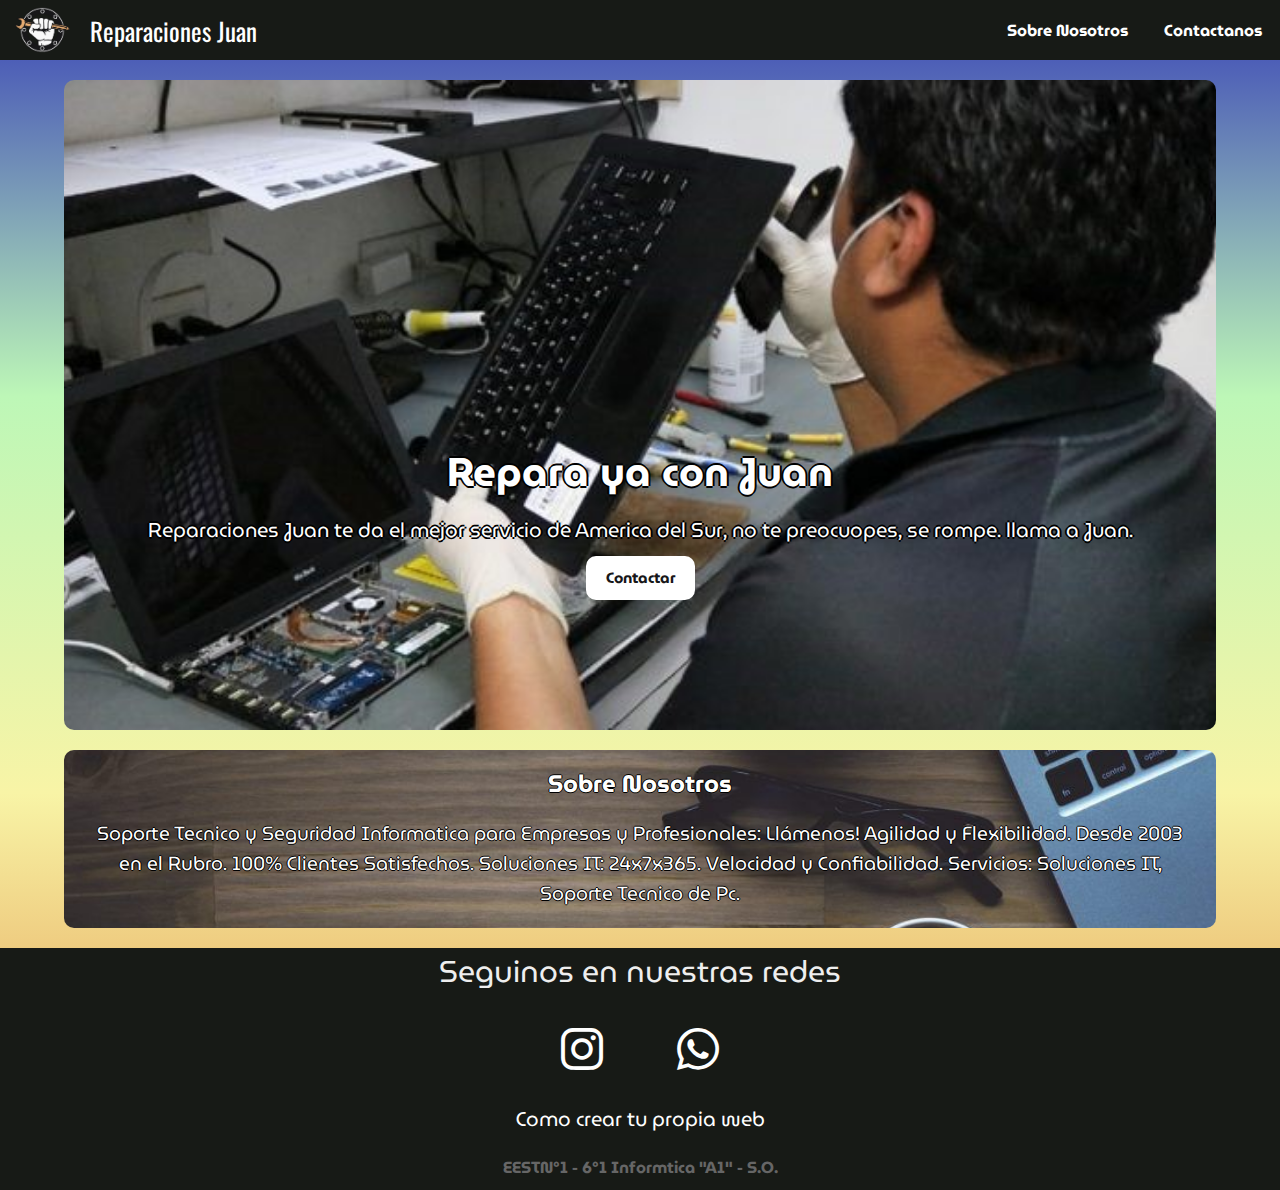
<file: index.html>
<!DOCTYPE html>
<html lang="es">
<head>
    <meta charset="UTF-8">
    <meta http-equiv="X-UA-Compatible" content="IE=edge">
    <meta name="viewport" content="width=device-width, initial-scale=1.0">
    <link rel="stylesheet" href="styles.css">
    <!-- Icon -->
    <!-- Aquí podra cambiar el icono que ira en la pestaña del navegador, para cambiarlo modifique el "href=" agregando el nombre de la imagen de su icono/logo -->
    <link rel="shortcut icon" href="logo.png">
    <!-- Fonts -->
    <!-- Aquí puede cambiar o agregar las fuentes de texto que desee usar, le recomendamos usar Google Fonts donde podra encontrar muchas opciones e instrucciones para agregar y usar las fuentes. -->
    <link rel="preconnect" href="https://fonts.googleapis.com">
    <link rel="preconnect" href="https://fonts.gstatic.com" crossorigin>
    <link href="https://fonts.googleapis.com/css2?family=MuseoModerno:wght@200&family=Oswald:wght@300;400&display=swap" rel="stylesheet">
    <!-- Font Awesome -->
    <!-- Aquí es donde sacaremos los iconos que deseemos usar -->
    <!-- Puedes ir a la pagina web de Font Awesome para ver todos los iconos disponibles .
    para usar los iconos escribiremos "fab" para iconos solidos y seguido "fa-" y el nombre del icono-->
    <link rel="stylesheet" href="https://cdnjs.cloudflare.com/ajax/libs/font-awesome/6.0.0-beta2/css/all.min.css">
    <!-- Title -->
    <!-- Aquí puede modificar el titulo de la pagina que ira en la pestaña del navegador y que los motores de busqueda tomaran a la hora de realizar busquedas -->
    <title>Reparaciones Juan</title>
</head>
<body>
    <!-- Nav -->
    <!-- Aquí se podra modificar la barra de navegación -->
    <nav class="nav-main">
        <!-- Aquí debe poner la imagen de su logo, en el caso de tener -->
        <img src="logo.png" alt="Logo" class="nav-brand">
        <!-- En el caso de no tener una imagen logo puede solo usar este campo de texto para mostrar el nombre de la pagina -->
        <!-- También se puede dejar ambos -->
        <a href="index.html" class="name">Reparaciones Juan</a>
        <ul class="nav-menu">
            <!-- Apartados de la pagina -->
            <li>
                <!-- Puede modificar el "href=" para dirigir hacia otro apartado o pagina -->
                <a href="#abaut-us" class="btn">Sobre Nosotros</a>
            </li>
            <li>
                <!-- Aquí es donde dejaremos el contacto para que los clientes se puedan comunicar con nosotros via WhatsApp -->
                <a href="https://wa.me/message/RILMCILK6OX6B1" class="btn">Contactanos</a>
            </li>
        </ul>
    </nav>
    <div class="container">
        <!-- Encabezado -->
        <header class="showcase">
            <!-- Titulo del encabezado -->
            <h2>Repara ya con Juan</h2>
            <!-- Texto del encabezado -->
            <p>Reparaciones Juan te da el mejor servicio de America del Sur, no te preocuopes, se rompe. llama a Juan.</p>
            <!-- Boton del encabezado -->
            <!-- Aquí también podremos dejar de forma más visible el contacto via WhatsApp -->
            <a href="https://wa.me/message/RILMCILK6OX6B1" class="btn-showcase">Contactar</a>
        </header>
        <!-- Sobre Nosotros -->
        <!-- Aquí puede poner la información sobre su empresa -->
        <section id="abaut-us">
            <h2>Sobre Nosotros</h2>
            <p>Soporte Tecnico y Seguridad Informatica para Empresas y Profesionales: Llámenos! Agilidad y Flexibilidad. Desde 2003 en el Rubro. 100% Clientes Satisfechos. Soluciones IT: 24x7x365. Velocidad y Confiabilidad. Servicios: Soluciones IT, Soporte Tecnico de Pc.</p>
        </section>
    </div>
    <!-- Footer/pie de pagina-->
    <div class="footer">
        <!-- Redes -->
        <!-- Aquí indicaremos nuestras redes, recordar que los iconos los sacamos de Font Awesome -->
        <div class="social">
            <p>Seguinos en nuestras redes</p>
            <div class="links">
                <!-- Instagram -->
                <!-- Modificar el "href=" por el link del perfil de Instagram -->
                <a href="https://www.instagram.com/sxff.20/?hl=es-la" target="_blank">
                    <i class="fab fa-instagram instagram"></i>
                </a>
                <!-- WhatsApp -->
                <!-- Modificar el "href=" por el link de nuestro WhatsApp Bussines.-->
                <a href="https://wa.me/message/RILMCILK6OX6B1">
                    <i class="fab fa-whatsapp whatsapp"></i>
                </a>
                <!-- Aquí hay un ejemplo por si se quiere agregar alguna otra red social extra -->
                <!-- recuerde eliminar "<!- -" y "- ->" para usar -->
                <!--<a href="#"><i class="fab fa-twitter"></i>
                </a>-->
            </div>
        </div>
        <!-- Tutorial para crear la web -->
        <!-- Aquí dejaremos el apartado para que cualquiera que visite una de estas webs pueda enterarse del proyecto y así compartir con todos esta ayuda -->
        <div class="web">
            <a href="https://drive.google.com/drive/folders/1INea0_ZyIEjeQzuAuhVa-krECzSM0X2O?usp=sharing" target="_blank">Como crear tu propia web</a>
        </div>
        <!-- Texto final [puede ser copyright] -->
        <div class="footer-text">
            <h4>EESTN°1 - 6°1 Informtica "A1" - S.O.</h4>
        </div>
    </div>
</body>
</html>
</file>
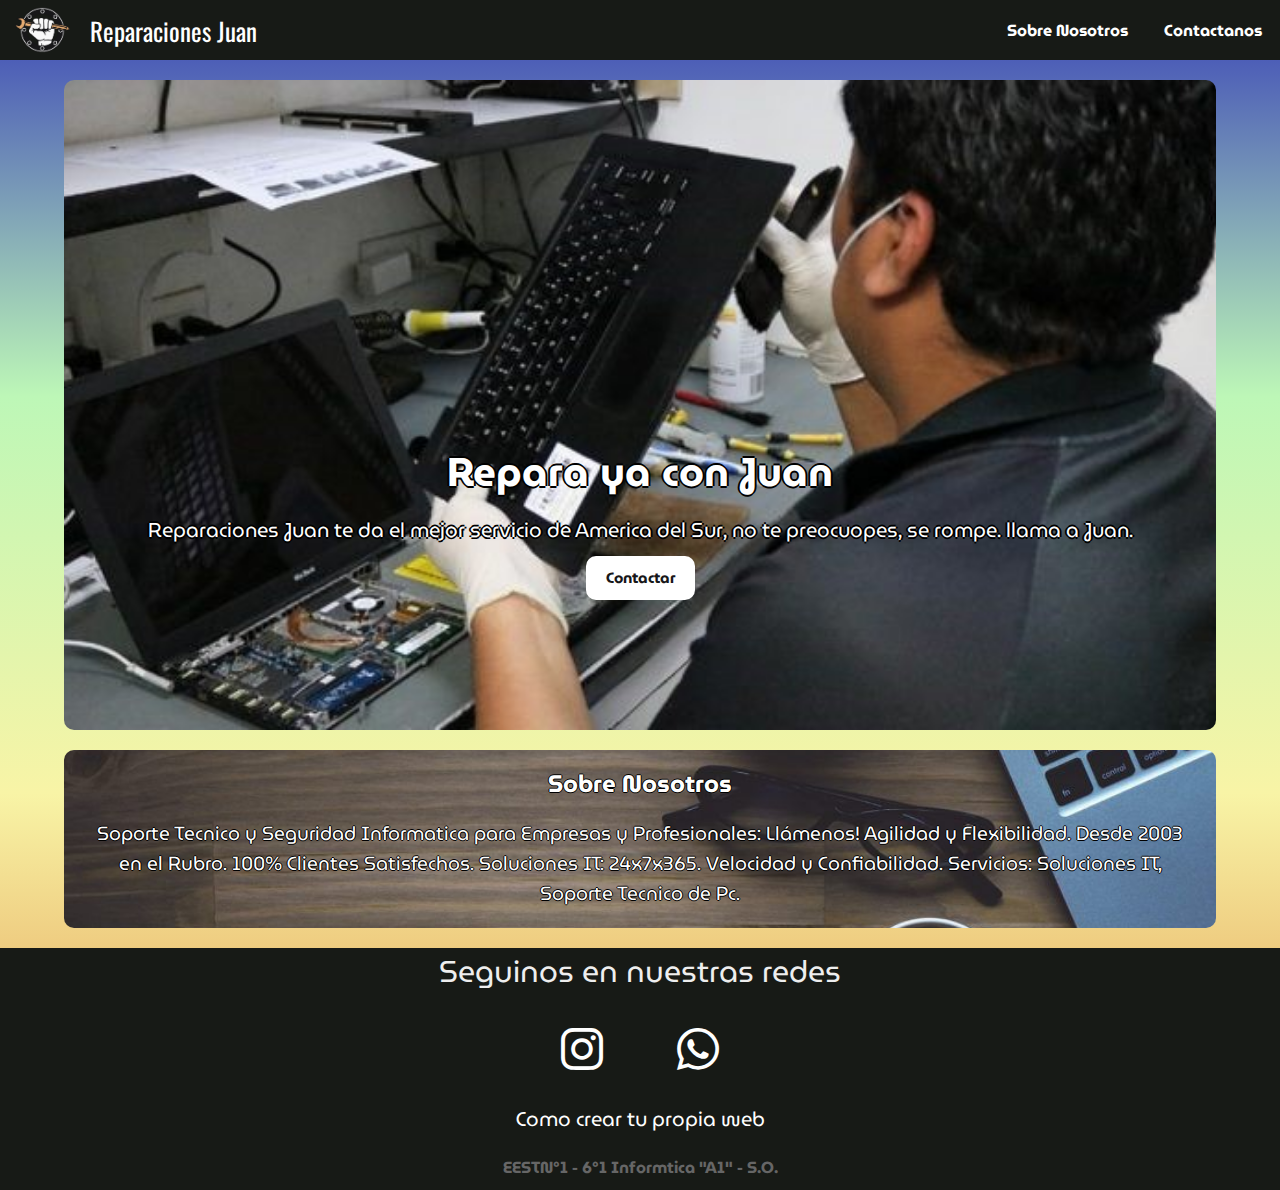
<file: index1.html>
<!DOCTYPE html>
<html lang="es">
<head>
    <meta charset="UTF-8">
    <meta http-equiv="X-UA-Compatible" content="IE=edge">
    <meta name="viewport" content="width=device-width, initial-scale=1.0">
    <link rel="stylesheet" href="styles.css">
    <!-- Icon -->
    <!-- Aquí podra cambiar el icono que ira en la pestaña del navegador, para cambiarlo modifique el "href=" agregando el nombre de la imagen de su icono/logo -->
    <link rel="shortcut icon" href="logo.png">
    <!-- Fonts -->
    <!-- Aquí puede cambiar o agregar las fuentes de texto que desee usar, le recomendamos usar Google Fonts donde podra encontrar muchas opciones e instrucciones para agregar y usar las fuentes. -->
    <link rel="preconnect" href="https://fonts.googleapis.com">
    <link rel="preconnect" href="https://fonts.gstatic.com" crossorigin>
    <link href="https://fonts.googleapis.com/css2?family=MuseoModerno:wght@200&family=Oswald:wght@300;400&display=swap" rel="stylesheet">
    <!-- Font Awesome -->
    <!-- Aquí es donde sacaremos los iconos que deseemos usar -->
    <!-- Puedes ir a la pagina web de Font Awesome para ver todos los iconos disponibles .
    para usar los iconos escribiremos "fab" para iconos solidos y seguido "fa-" y el nombre del icono-->
    <link rel="stylesheet" href="https://cdnjs.cloudflare.com/ajax/libs/font-awesome/6.0.0-beta2/css/all.min.css">
    <!-- Title -->
    <!-- Aquí puede modificar el titulo de la pagina que ira en la pestaña del navegador y que los motores de busqueda tomaran a la hora de realizar busquedas -->
    <title>Reparaciones Juan</title>
</head>
<body>
    <!-- Nav -->
    <!-- Aquí se podra modificar la barra de navegación -->
    <nav class="nav-main">
        <!-- Aquí debe poner la imagen de su logo, en el caso de tener -->
        <img src="logo.png" alt="Logo" class="nav-brand">
        <!-- En el caso de no tener una imagen logo puede solo usar este campo de texto para mostrar el nombre de la pagina -->
        <!-- También se puede dejar ambos -->
        <a href="index.html" class="name">Reparaciones Juan</a>
        <ul class="nav-menu">
            <!-- Apartados de la pagina -->
            <li>
                <!-- Puede modificar el "href=" para dirigir hacia otro apartado o pagina -->
                <a href="#abaut-us" class="btn">Sobre Nosotros</a>
            </li>
            <li>
                <!-- Este apartado es para que los visitantes puedan comunicarse via WhatsApp con nosotros -->
                <a href="whatsapp://send?phone=541123176699&text=Hola%2C%20vengo%20de%20https%3A%2F%2Fmarcoshc03.github.io/Proyecto-Solidario" class="btn">Contactanos</a>
            </li>
        </ul>
    </nav>
    <div class="container">
        <!-- Encabezado -->
        <header class="showcase">
            <!-- Titulo del encabezado -->
            <h2>Repara ya con Juan</h2>
            <!-- Texto del encabezado -->
            <p>Reparaciones Juan te da el mejor servicio de America del Sur, no te preocuopes, se rompe. llama a Juan.</p>
            <!-- Boton del encabezado -->
            <!-- En este caso nos lleva a WhatsApp, pero podemos modificar el "href=" para que dirija a otra pagina o sección -->
            <a href="whatsapp://send?phone=541123176699&text=Hola%2C%20vengo%20de%20https%3A%2F%2Fmarcoshc03.github.io/Proyecto-Solidario/%20%0Ame%20gustaria%20realizar%20un%20pedido" class="btn-showcase">Contactar</a>
        </header>
        <!-- Sobre Nosotros -->
        <!-- Aquí puede poner la información sobre su empresa -->
        <section id="abaut-us">
            <h2>Sobre Nosotros</h2>
            <p>Soporte Tecnico y Seguridad Informatica para Empresas y Profesionales: Llámenos! Agilidad y Flexibilidad. Desde 2003 en el Rubro. 100% Clientes Satisfechos. Soluciones IT: 24x7x365. Velocidad y Confiabilidad. Servicios: Soluciones IT, Soporte Tecnico de Pc.</p>
        </section>
    </div>
    <!-- Footer/pie de pagina-->
    <div class="footer">
        <!-- Redes -->
        <!-- Aquí indicaremos nuestras redes, recordar que los iconos los sacamos de Font Awesome -->
        <div class="social">
            <p>Seguinos en nuestras redes</p>
            <div class="links">
                <!-- Instagram -->
                <!-- Modificar el "href=" por el link del perfil de Instagram -->
                <a href="https://www.instagram.com/sxff.20/?hl=es-la" target="_blank">
                    <i class="fab fa-instagram instagram"></i>
                </a>
                <!-- WhatsApp -->
                <!-- Modificar el "href=" por el link de nuestro WhatsApp.
                Recomendamos el uso de WhatsApp Bussines -->
                <a href="whatsapp://send?phone=541123176699&text=Hola%2C%20vengo%20de%20https%3A%2F%2Fmarcoshc03.github.io/Proyecto-Solidario">
                    <i class="fab fa-whatsapp whatsapp"></i>
                </a>
                <!-- Aquí hay un ejemplo por si se quiere agregar alguna otra red social extra -->
                <!-- recuerde eliminar "<!- -" y "- ->" para usar -->
                <!--<a href="#"><i class="fab fa-twitter"></i>
                </a>-->
            </div>
        </div>
        <!-- Tutorial para crear la web -->
        <!-- Aquí dejaremos el apartado para que cualquiera que visite una de esta webs pueda enterarse del proyecto y así compartir con todos esta ayuda -->
        <div class="web">
            <a href="https://drive.google.com/drive/folders/1INea0_ZyIEjeQzuAuhVa-krECzSM0X2O?usp=sharing" target="_blank">Como crear tu propia web</a>
        </div>
        <!-- Texto final [puede ser copyright] -->
        <div class="footer-text">
            <h4>EESTN°1 - 6°1 Informtica "A1" - S.O.</h4>
        </div>
    </div>
</body>
</html>
</file>
<file: styles.css>
* {
    box-sizing: border-box;
    margin: 0;
    padding: 0;
}

body {
    /* Aquí puede cambiar el fondo de la página */
    background: linear-gradient(0deg, #e08e45, #f8f4a6,  #bdf7b7, #3943b7);
    /* Color de las letras en general */
    color: #fff;
    /* Tamaño de la fuente de las letras en el cuerpo de la pagina */
    font-size: 16px;
    /* Aquí indica la fuente general que se va a usar en la pagina */
    font-family: 'MuseoModerno', cursive;
}

/* Scroollbar */
::-webkit-scrollbar {
    width: 10px;
}
/* Color del fonde de la barra de desplazamiento */
::-webkit-scrollbar-track {
    background: #171719;
    /*border-radius: 25px;*/
}
/* Color de la barra de desplazamiento */
::-webkit-scrollbar-thumb {
    background: #666;
    border-radius: 25px;
}

/* Nav */
.nav-main {
    font-family: 'Oswald', sans-serif;
    font-size: 25px;
    display: flex;
    justify-content: space-between;
    align-items: center;
    height: 60px;
    padding: 30px 0;
    /* color del fondo del nav */
    background:#171a16;
    /*padding: 10px;
    padding-bottom: 20px;*/
}

.nav-main img {
    padding: 5px;
    align-items: center;
}

a {
    /* Color de la letra del nav */
    color: #fff;
    text-decoration: none;
    font-weight: 400;
}

ul {
    list-style: none;
}

.nav-brand {
    width: 65px;
    margin: 10px;
}

.name {
    display: flex;
    flex: 1;
    margin-left: 5px;
}

.nav-main ul {
    display: flex;
}

.nav-main ul li {
    padding: 15px;
}

.nav-main ul li a {
    padding: 3px;
}

/* Botones del nav */
.btn {
    font-family: 'MuseoModerno', cursive;
    cursor: pointer;
    display: inline-block;
    font-weight: bold;
    padding: 10px 20px;
    /* Color de la letra */
    color: #fff;
    /* Tamaño de la letra */
    font-size: 16px;
    margin: 10px 0;
}

/* Efecto de los botones al pasar el mouse por encima */
.btn:hover {
    /* Tamaño y color del borde*/
    outline: 1px solid #fff;
    border-radius: 3.5px;
    /* color de la letra */
    color: #fff;
    transition: .5s;
}

/*.nav-main ul li a:hover {
    opacity: .8;
    /*border-bottom: 2px solid black;
}*/

/* Encabezado */

.container {
    width: 90%;
    margin: auto;
}

.showcase {
    width: 100%;
    height: 650px;
    /* Imagen de fondo del encabezado */
    background: url(reparacionesJuan.jpg) no-repeat center center/cover;
    margin-top: 20px;
    padding: 15px;
    padding-top: 40vh;
    display: flex;
    flex-direction: column;
    align-items: center;
    /* Color de la letra */
    color: #fff;
    /* Redondeo del encabezado, puede sacarlo o aumentarlo */
    border-radius: 10px;
    /* Sombra de las letras */
    text-shadow: 2px  0px 0px black,
                 0px  2px 0px black,
                -2px  0px 0px black,
                0px -2px 0px black;
}

/* Boton del encabezado */
.btn-showcase {
    background: #fff;
    cursor: pointer;
    display: inline-block;
    border: 0;
    font-weight: bold;
    padding: 10px 20px;
    color: #171719;
    font-size: 15px;
    margin: 10px 0;
    border-radius: 10px;
    text-shadow: none;
}

/* Efecto de los botones al pasar el mouse por encima */
.btn-showcase:hover {
    /* Tamaño y color del borde */
    outline: 2px solid #171719;
    /* Color de la letra */
    color: #333;
}

.showcase h2{
    text-align:center;
    margin-bottom: 10px;
    /* Tamaño de la letra */
    font-size: 40px;
}

.showcase p {
    text-align:center;
    /* Tamaño de la letra */
    font-size: 20px;
}

/* Sobre Nosotros */
#abaut-us {
    width: 100%;
    height: auto;
    /* Imagen de fondo */
    background: url(wall-abautUs.jpg) no-repeat center center/cover;
    margin-top: 20px;
    padding: 10px;
    display: flex;
    flex-direction: column;
    align-items: center;
    justify-content: center;
    /* Redondeo del encabezado, puede sacarlo o aumentarlo */
    border-radius: 10px;
    /* Color de la letra */
    color: #fff;
    /* Sombra del texto */
    text-shadow: 1px  0px 0px black,
                 0px  1px 0px black,
                -1px  0px 0px black,
                0px -1px 0px black;
}

#abaut-us h2 {
    text-align:center;
    margin: 5px;
}

#abaut-us p {
    font-size: 19px;
    text-align: center;
    padding: 10px;
}
/* Footer */

.footer {
    background: #171a16;
    border: #171719;
}

/* Social */

.social {
    margin: 20px;
    text-align: center;
    color: #eee;
}

.social p {
    font-size: 30px;
    margin-bottom: 20px;
}

.links a {
    margin: 0 20px;
}

.links a i {
    font-size: 3rem;
}

.instagram,
.whatsapp {
    padding: 10px 15px;
}

.instagram:hover {
    background: linear-gradient(35deg, orange, red,  purple);
    color: #fff;
    border-radius: 25%
}

.whatsapp:hover {
    background: #6c0;
    color: #fff;
    border-radius: 50%;
}

/* Enlace para hacer tu propia web */

.web {
    text-align: center;
    margin: 10px;
    font-size: 20px;
}

.web a {
    margin-right: 0;
}

.web a:hover {
    opacity: 0.7;
}

/* Footer text */

.footer-text {
    text-align: center;
    padding: 10px;
    color: #666;
}

@media (max-width: 551px){
    .nav-main ul {
    display: none;
    }
}
</file>
